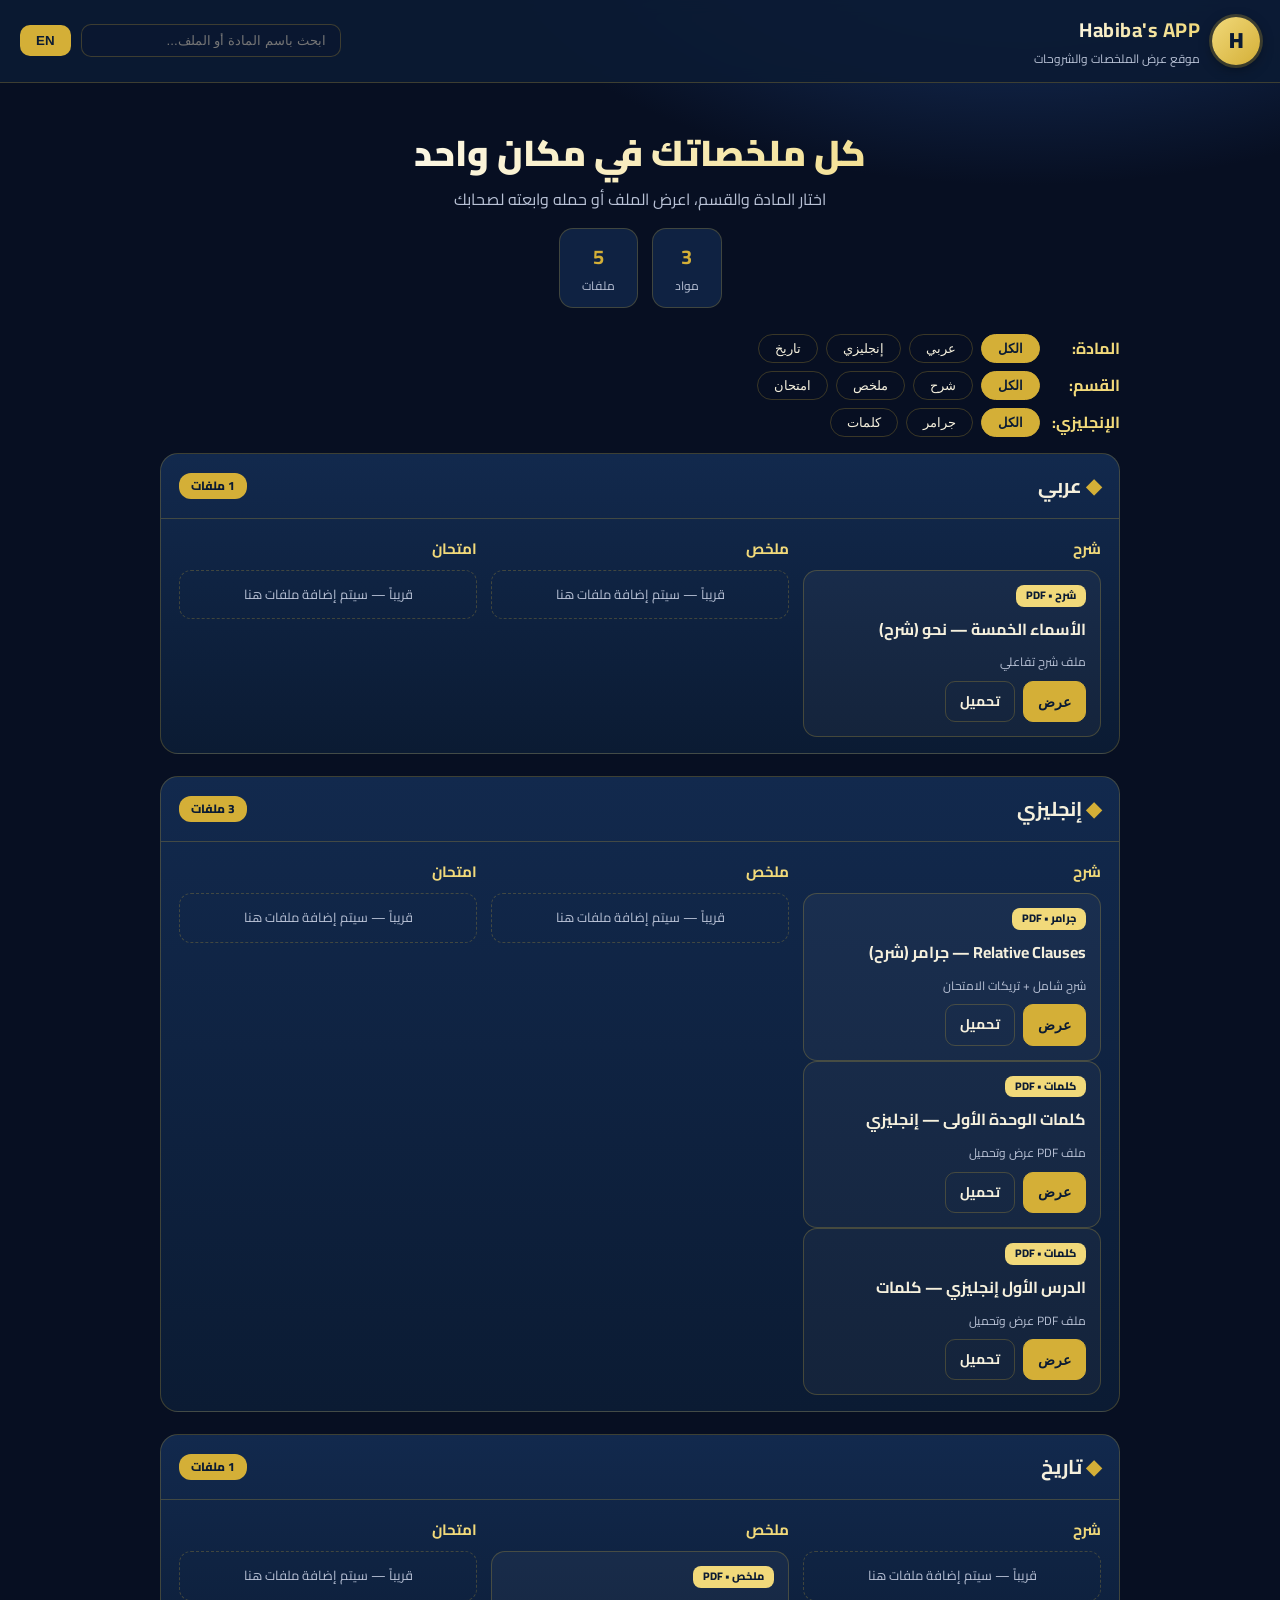
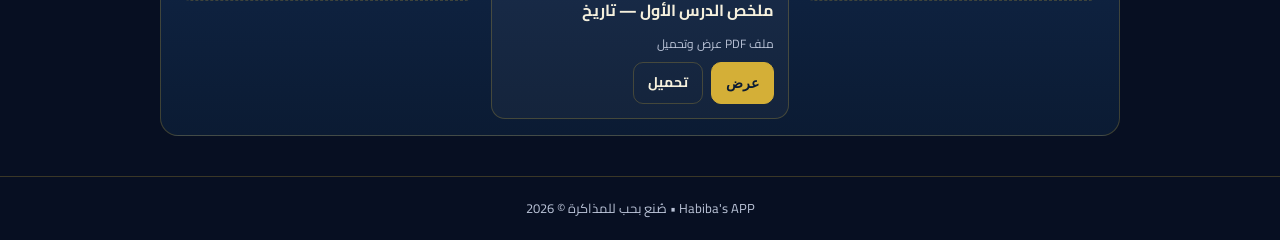
<file: index.html>
<!DOCTYPE html>
<html lang="ar" dir="rtl">
<head>
<meta charset="UTF-8">
<meta name="viewport" content="width=device-width, initial-scale=1.0">
<title>Habiba's APP | موقع الملخصات</title>
<link rel="preconnect" href="https://fonts.googleapis.com">
<link href="https://fonts.googleapis.com/css2?family=Cairo:wght@400;600;700;800;900&display=swap" rel="stylesheet">
<link rel="stylesheet" href="style.css">
</head>
<body>
<header class="topbar">
  <div class="brand">
    <div class="logo">H</div>
    <div>
      <h1>Habiba's APP</h1>
      <p data-ar="موقع عرض الملخصات والشروحات" data-en="Summaries & lessons hub">موقع عرض الملخصات والشروحات</p>
    </div>
  </div>
  <div class="actions">
    <div class="search-box">
      <input id="search" type="search" data-ar-ph="ابحث باسم المادة أو الملف..." data-en-ph="Search by subject or file..." placeholder="ابحث باسم المادة أو الملف...">
    </div>
    <button id="langBtn" class="lang-btn">EN</button>
  </div>
</header>

<section class="hero">
  <div class="hero-inner">
    <h2 data-ar="كل ملخصاتك في مكان واحد" data-en="All your summaries in one place">كل ملخصاتك في مكان واحد</h2>
    <p data-ar="اختار المادة والقسم، اعرض الملف أو حمله وابعته لصحابك" data-en="Pick a subject and section, view or download, and share with friends">اختار المادة والقسم، اعرض الملف أو حمله وابعته لصحابك</p>
    <div class="stats">
      <div><b id="statSubjects">3</b><span data-ar="مواد" data-en="subjects">مواد</span></div>
      <div><b id="statFiles">3</b><span data-ar="ملفات" data-en="files">ملفات</span></div>
    </div>
  </div>
</section>

<nav class="filters">
  <div class="row">
    <span class="label" data-ar="المادة:" data-en="Subject:">المادة:</span>
    <div class="pills" id="subjectPills">
      <button data-subject="all" class="active" data-ar="الكل" data-en="All">الكل</button>
      <button data-subject="arabic" data-ar="عربي" data-en="Arabic">عربي</button>
      <button data-subject="english" data-ar="إنجليزي" data-en="English">إنجليزي</button>
      <button data-subject="history" data-ar="تاريخ" data-en="History">تاريخ</button>
    </div>
  </div>
  <div class="row">
    <span class="label" data-ar="القسم:" data-en="Section:">القسم:</span>
    <div class="pills" id="typePills">
      <button data-type="all" class="active" data-ar="الكل" data-en="All">الكل</button>
      <button data-type="sharh" data-ar="شرح" data-en="Lessons">شرح</button>
      <button data-type="molakhas" data-ar="ملخص" data-en="Summary">ملخص</button>
      <button data-type="exam" data-ar="امتحان" data-en="Exam">امتحان</button>
    </div>
  </div>
  <div class="row" id="enSubRow" hidden>
    <span class="label" data-ar="الإنجليزي:" data-en="English:">الإنجليزي:</span>
    <div class="pills" id="enSubPills">
      <button data-ensub="all" class="active" data-ar="الكل" data-en="All">الكل</button>
      <button data-ensub="grammar" data-ar="جرامر" data-en="Grammar">جرامر</button>
      <button data-ensub="vocab" data-ar="كلمات" data-en="Vocab">كلمات</button>
    </div>
  </div>
</nav>

<main id="content"></main>

<footer>
  <p>Habiba's APP • <span data-ar="صُنع بحب للمذاكرة" data-en="Made with love for studying">صُنع بحب للمذاكرة</span> © 2026</p>
</footer>

<div id="viewer" class="viewer" hidden>
  <div class="viewer-bar">
    <b id="viewerTitle"></b>
    <div>
      <a id="viewerOpen" href="#" target="_blank" class="btn ghost" data-ar="فتح في تبويب" data-en="Open in tab">فتح في تبويب</a>
      <a id="viewerDownload" href="#" download class="btn gold" data-ar="تحميل" data-en="Download">تحميل</a>
      <button id="viewerClose" class="btn ghost">✕</button>
    </div>
  </div>
  <iframe id="viewerFrame" title="viewer"></iframe>
</div>

<script src="app.js"></script>
</body>
</html>
</file>
<file: style.css>
:root{
  --navy:#0B1B33; --navy2:#12294d; --gold:#D4AF37; --gold2:#f1d97a;
  --bg:#070f22; --card:#0f2242; --line:rgba(212,175,55,.25); --text:#f5f0dd; --muted:#b9c2d6;
}
*{box-sizing:border-box;margin:0;padding:0}
body{font-family:'Cairo',Tahoma,sans-serif;background:radial-gradient(1000px 500px at 80% -10%,#1b3a6e 0%,var(--bg) 55%) fixed,var(--bg);color:var(--text);line-height:1.8}
.topbar{position:sticky;top:0;z-index:20;display:flex;justify-content:space-between;align-items:center;gap:12px;padding:12px 20px;background:rgba(11,27,51,.92);backdrop-filter:blur(8px);border-bottom:1px solid var(--line)}
.brand{display:flex;gap:12px;align-items:center}
.logo{width:48px;height:48px;border-radius:50%;display:flex;align-items:center;justify-content:center;font-weight:900;font-size:22px;color:var(--navy);background:linear-gradient(135deg,var(--gold2),var(--gold));box-shadow:0 0 0 3px rgba(212,175,55,.25),0 4px 14px rgba(0,0,0,.4)}
.brand h1{font-size:20px;letter-spacing:.5px}
.brand p{font-size:12px;color:var(--muted)}
.actions{display:flex;gap:10px;align-items:center}
.search-box input{background:#0a1730;border:1px solid var(--line);color:var(--text);border-radius:10px;padding:8px 14px;min-width:260px;outline:none}
.search-box input:focus{border-color:var(--gold)}
.lang-btn{background:var(--gold);border:none;color:var(--navy);font-weight:800;border-radius:10px;padding:8px 16px;cursor:pointer}
.hero{padding:38px 20px 10px;text-align:center}
.hero-inner{max-width:760px;margin:auto}
.badge{display:inline-block;border:1px solid var(--gold);color:var(--gold2);border-radius:20px;padding:4px 16px;font-size:13px;margin-bottom:10px}
.hero h2{font-size:36px;font-weight:900}
.hero h2,.brand h1{background:linear-gradient(90deg,#fff,var(--gold2));-webkit-background-clip:text;background-clip:text;color:transparent}
.hero p{color:var(--muted)}
.stats{display:flex;gap:14px;justify-content:center;margin-top:14px}
.stats div{background:var(--card);border:1px solid var(--line);border-radius:14px;padding:10px 22px;display:flex;flex-direction:column}
.stats b{color:var(--gold);font-size:20px}
.stats span{font-size:12px;color:var(--muted)}
.filters{max-width:1000px;margin:16px auto;padding:0 20px;display:grid;gap:8px}
.row{display:flex;gap:10px;align-items:center;flex-wrap:wrap}
.label{color:var(--gold2);font-weight:700;min-width:70px}
.pills{display:flex;gap:8px;flex-wrap:wrap}
.pills button{background:transparent;border:1px solid var(--line);color:var(--text);border-radius:20px;padding:6px 16px;cursor:pointer}
.pills button.active{background:var(--gold);color:var(--navy);font-weight:800;border-color:var(--gold)}
#content{max-width:1000px;margin:10px auto 40px;padding:0 20px;display:grid;gap:22px}
.subject{background:linear-gradient(180deg,var(--navy2),var(--navy));border:1px solid var(--line);border-radius:18px;overflow:hidden}
.subject-head{display:flex;justify-content:space-between;align-items:center;padding:14px 18px;border-bottom:1px solid var(--line)}
.subject-head h3{font-size:20px}
.subject-head h3::before{content:"◆ ";color:var(--gold)}
.count{font-size:12px;color:var(--navy);background:var(--gold);border-radius:12px;padding:2px 12px;font-weight:800}
.groups{display:grid;grid-template-columns:repeat(auto-fit,minmax(260px,1fr));gap:14px;padding:16px 18px}
.group h4{color:var(--gold2);margin-bottom:8px;font-size:15px}
.card{background:rgba(255,255,255,.04);border:1px solid var(--line);border-radius:14px;padding:14px;display:grid;gap:8px}
.card .tag{font-size:11px;color:var(--navy);background:var(--gold2);display:inline-block;border-radius:8px;padding:1px 10px;font-weight:800;width:fit-content}
.card h5{font-size:16px}
.card p{font-size:12px;color:var(--muted)}
.card .btns{display:flex;gap:8px}
.btn{border-radius:10px;padding:7px 14px;font-size:14px;font-weight:700;cursor:pointer;text-decoration:none;display:inline-block;border:1px solid var(--line)}
.btn.gold{background:var(--gold);color:var(--navy);border-color:var(--gold)}
.btn.ghost{background:transparent;color:var(--text)}
.empty{border:1px dashed var(--line);border-radius:12px;padding:12px;text-align:center;color:var(--muted);font-size:13px}
footer{text-align:center;color:var(--muted);padding:20px;font-size:13px;border-top:1px solid var(--line)}
.viewer{position:fixed;inset:0;z-index:50;background:rgba(0,0,0,.8);display:flex;flex-direction:column;padding:14px}
.viewer[hidden]{display:none}
.viewer-bar{display:flex;justify-content:space-between;align-items:center;gap:10px;background:var(--navy);border:1px solid var(--line);border-radius:12px;padding:8px 12px;margin-bottom:10px}
#viewerFrame{flex:1;border:none;border-radius:12px;background:#fff}
html[dir="ltr"] body{letter-spacing:.2px}
@media(max-width:640px){.topbar{flex-direction:column}.search-box input{min-width:100%;width:100%}.hero h2{font-size:26px}}
</file>
